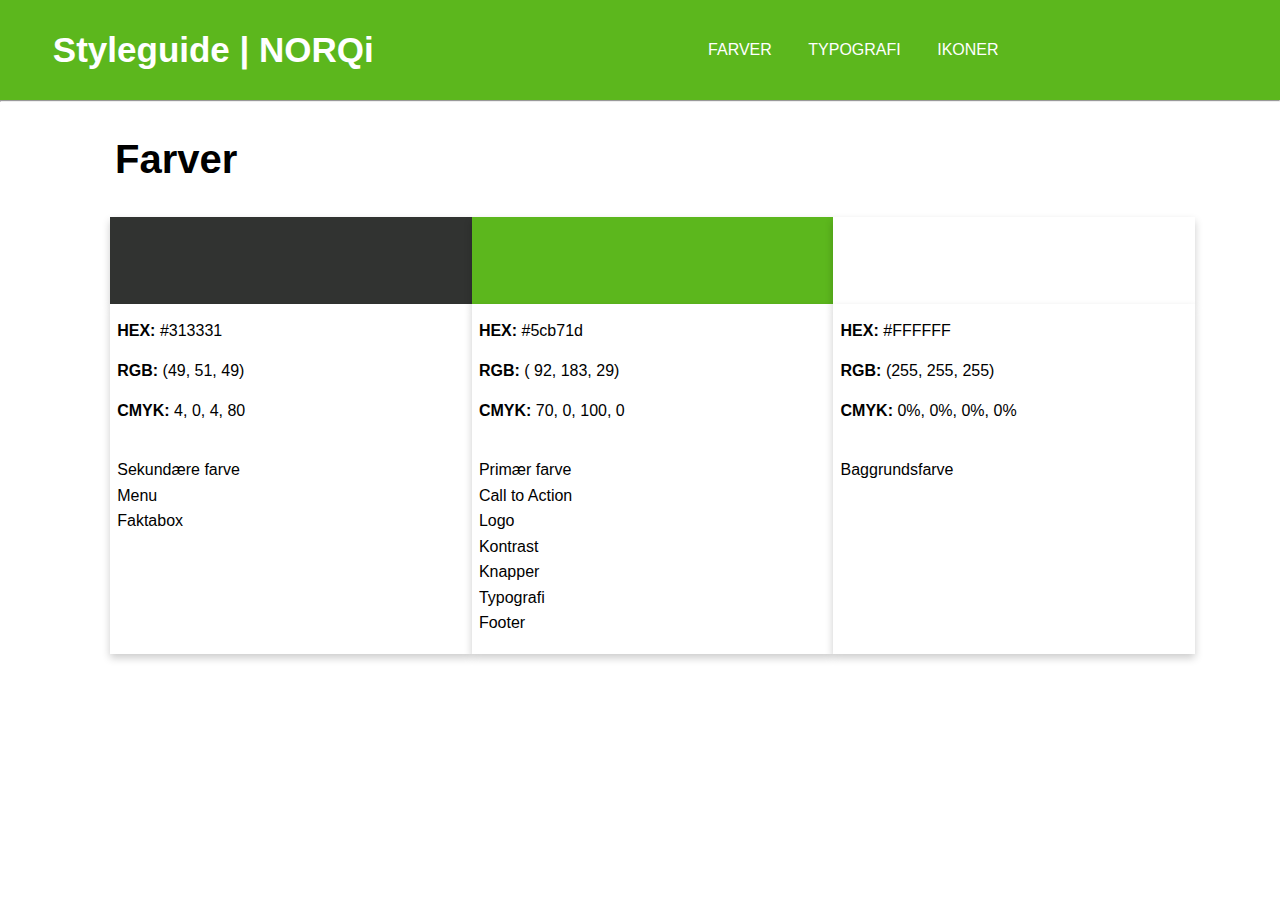
<file: styleguide/farver.html>
<!DOCTYPE html>
<html lang="en" dir="ltr">
  <head>
    <meta charset="utf-8" />
    <meta name="viewport" content="width=device-width, initial-scale=1.0" />
    <link rel="stylesheet" href="style.css" />
    <title>Styleguide | NORQi</title>
  </head>
  <body>
    <header>
      <a href="index.html" class="header-brand">Styleguide | NORQi</a>
      <nav>
        <ul>
          <li><a href="farver.html">FARVER</a></li>
          <li><a href="typografi.html">TYPOGRAFI</a></li>
          <li><a href="ikoner.html">IKONER</a></li>
        </ul>
      </nav>
    </header>
    <hr />
    <h3>Farver</h3>
    <div class="sektion2">
      <div class="wrappercard">
        <div class="farve1"></div>
        <div class="infobox1">
          <p class="hexcolor">
            <b>HEX:</b> #313331 <br />
            <b>RGB:</b> (49, 51, 49) <br />
            <b>CMYK:</b> 4, 0, 4, 80 <br />
          </p>
          <br />
          <p>
            Sekundære farve <br/>
            Menu <br>
            Faktabox <br>
          </p>
        </div>
      </div>
      <div class="wrappercard">
        <div class="farve2"></div>
        <div class="infobox2">
          <p class="hexcolor">
            <b>HEX:</b> #5cb71d <br />
            <b>RGB:</b> (	92, 183, 29) <br />
            <b>CMYK:</b> 70, 0, 100, 0 <br />
          </p>
          <br />
          <p>
            Primær farve <br>
            Call to Action <br>
            Logo <br>
            Kontrast <br>
            Knapper <br>
            Typografi <br>
            Footer <br>
          </p>
        </div>
      </div>
      <div class="wrappercard">
        <div class="farve3"></div>
        <div class="infobox3">
          <p class="hexcolor">
            <b>HEX:</b> #FFFFFF <br />
            <b>RGB:</b> (255, 255, 255) <br />
            <b>CMYK:</b> 0%, 0%, 0%, 0% <br />
          </p>
          <br />
          <p>
            <p>Baggrundsfarve <br/>
          </p>
        </div>
      </div>
    </div>
  </body>
</html>
</file>
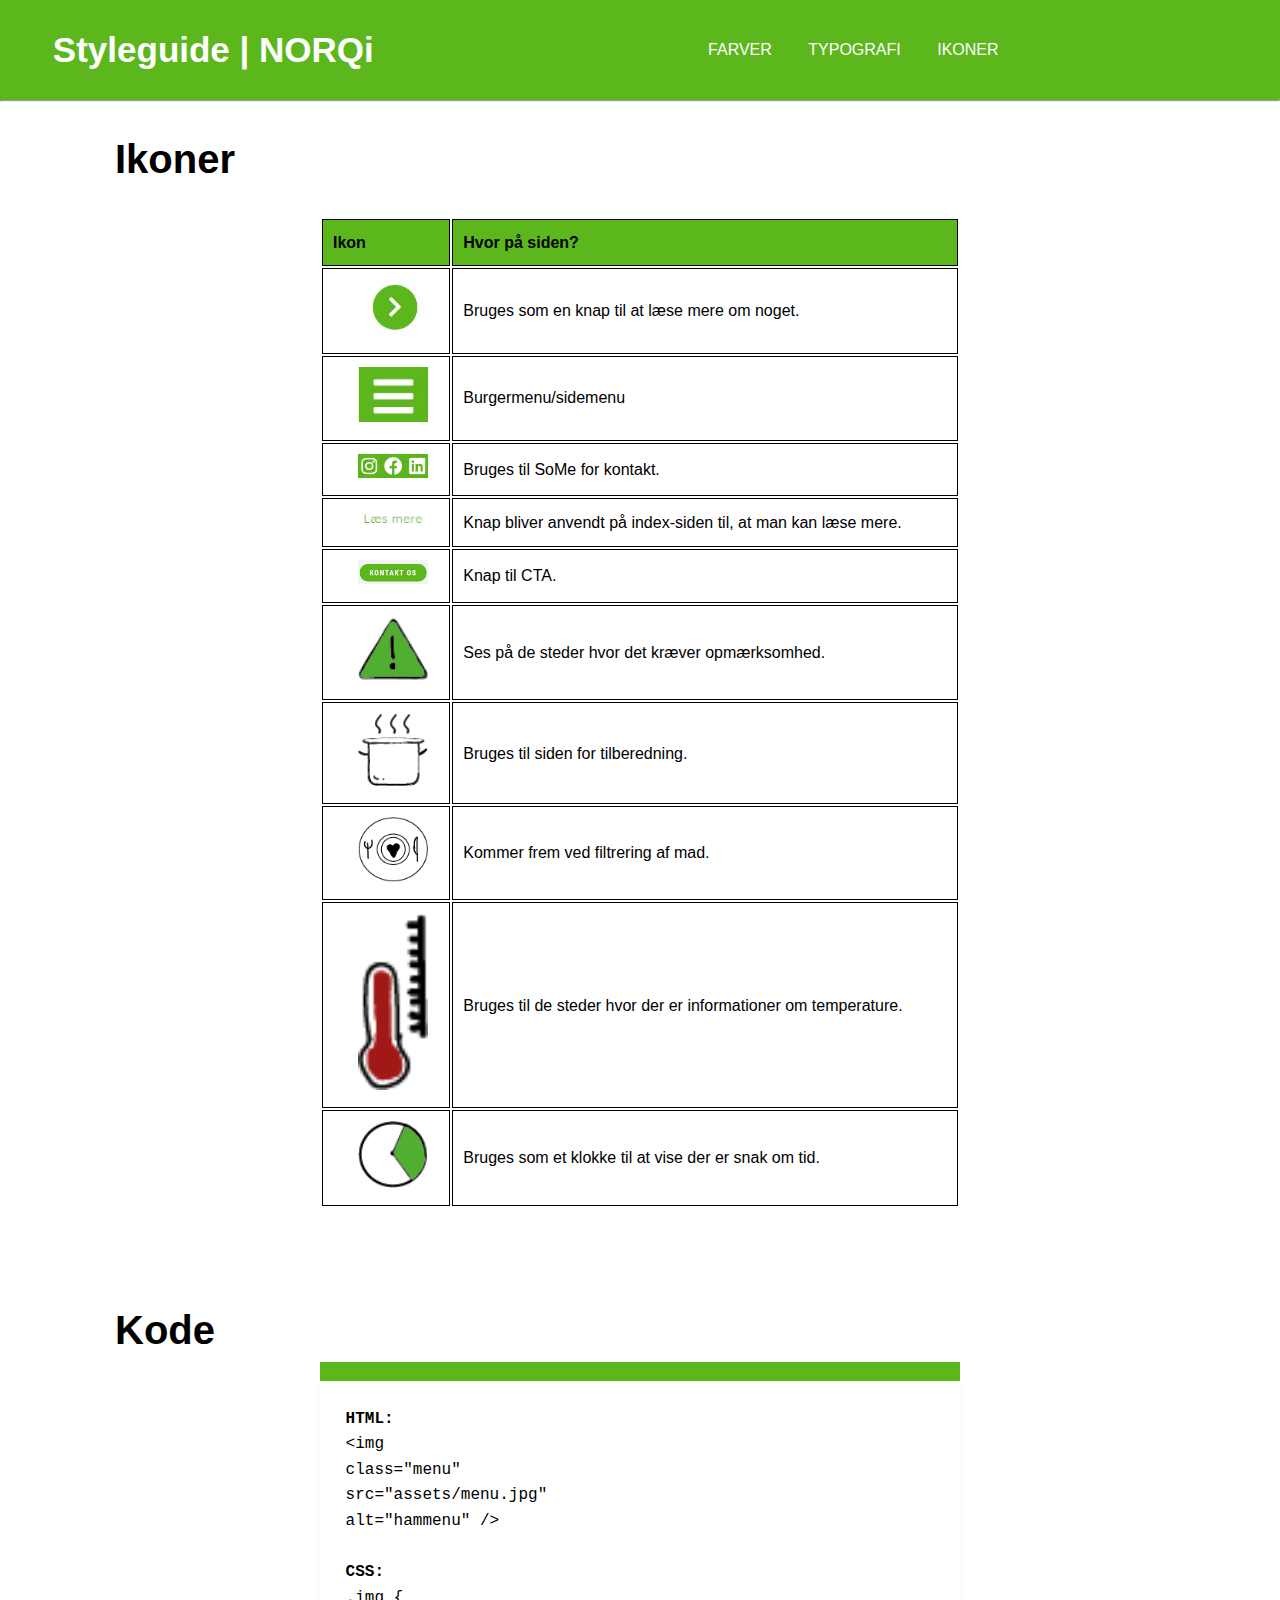
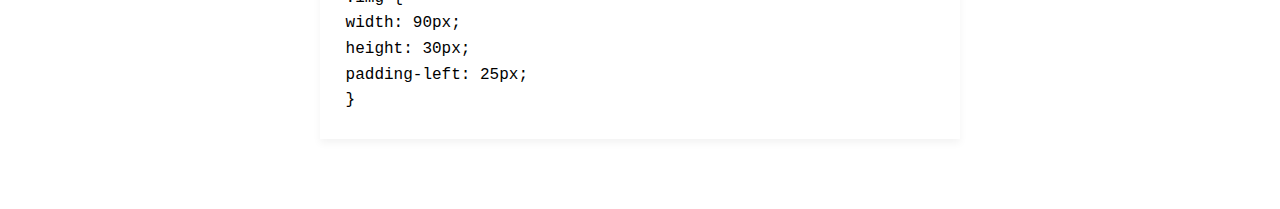
<file: styleguide/ikoner.html>
<!DOCTYPE html>
<html lang="en" dir="ltr">
  <head>
    <meta charset="utf-8" />
    <meta name="viewport" content="width=device-width, initial-scale=1.0" />
    <link rel="stylesheet" href="style.css" />
    <title>Styleguide | NORQi</title>
  </head>
  <body>
    <header>
      <a href="index.html" class="header-brand">Styleguide | NORQi</a>
      <nav>
        <ul>
          <li><a href="farver.html">FARVER</a></li>
          <li><a href="typografi.html">TYPOGRAFI</a></li>
          <li><a href="ikoner.html">IKONER</a></li>
        </ul>
      </nav>
    </header>
    <hr />
        <h3>Ikoner</h3>
        <table>
          <tr class="menu">
            <th>Ikon</th>
            <th>Hvor på siden?</th>
          </tr>
          <tr>
            <td><img src="images/arrow.png" alt="arrow2" /></td>
            <td>Bruges som en knap til at læse mere om noget.</td>
          </tr>
          <tr>
            <td><img src="images/menu.png" alt="hammenu" /></td>
            <td>Burgermenu/sidemenu</td>
          </tr>
          <tr>
            <td><img src="images/kontakt.png" alt="contact" /></td>
            <td>Bruges til SoMe for kontakt.</td>
          </tr>
          <tr>
            <td><img src="images/knap.png" alt="contact" /></td>
            <td>Knap bliver anvendt på index-siden til, at man kan læse mere.</td>
          </tr>
          <tr>
            <td><img src="images/knapet.png" alt="contact" /></td>
            <td>Knap til CTA.</td>
          </tr>
          <tr>
            <td><img src="images/attention.png" alt="contact" /></td>
            <td>Ses på de steder hvor det kræver opmærksomhed.</td>
          </tr>
          <tr>
            <td><img src="images/gryde.png" alt="contact" /></td>
            <td>Bruges til siden for tilberedning.</td>
          </tr>
          <tr>
            <td><img src="images/mad.png" alt="contact" /></td>
            <td>Kommer frem ved filtrering af mad.</td>
          </tr>
          <tr>
            <td><img src="images/temperature.png" alt="contact" /></td>
            <td>Bruges til de steder hvor der er informationer om temperature.</td>
          </tr>
          <tr>
            <td><img src="images/tid.png" alt="contact" /></td>
            <td>Bruges som et klokke til at vise der er snak om tid.</td>
          </tr>
        </table>
        <h3>Kode</h3>
        <div class="wrappercode-icons">
          <div class="boks"></div>
          <div class="kodeboks">
            <b>HTML:</b> <br>
            &lt;img <br>
              class="menu" <br>
              src="assets/menu.jpg"<br>
              alt="hammenu"
            /&gt;
            <br>
            <br>
            <b>CSS:</b> <br>
              .img { <br>
              width: 90px; <br>
              height: 30px; <br>
              padding-left: 25px; <br>
            }
          </div>
        </div>
      </body>
    </html>
</file>
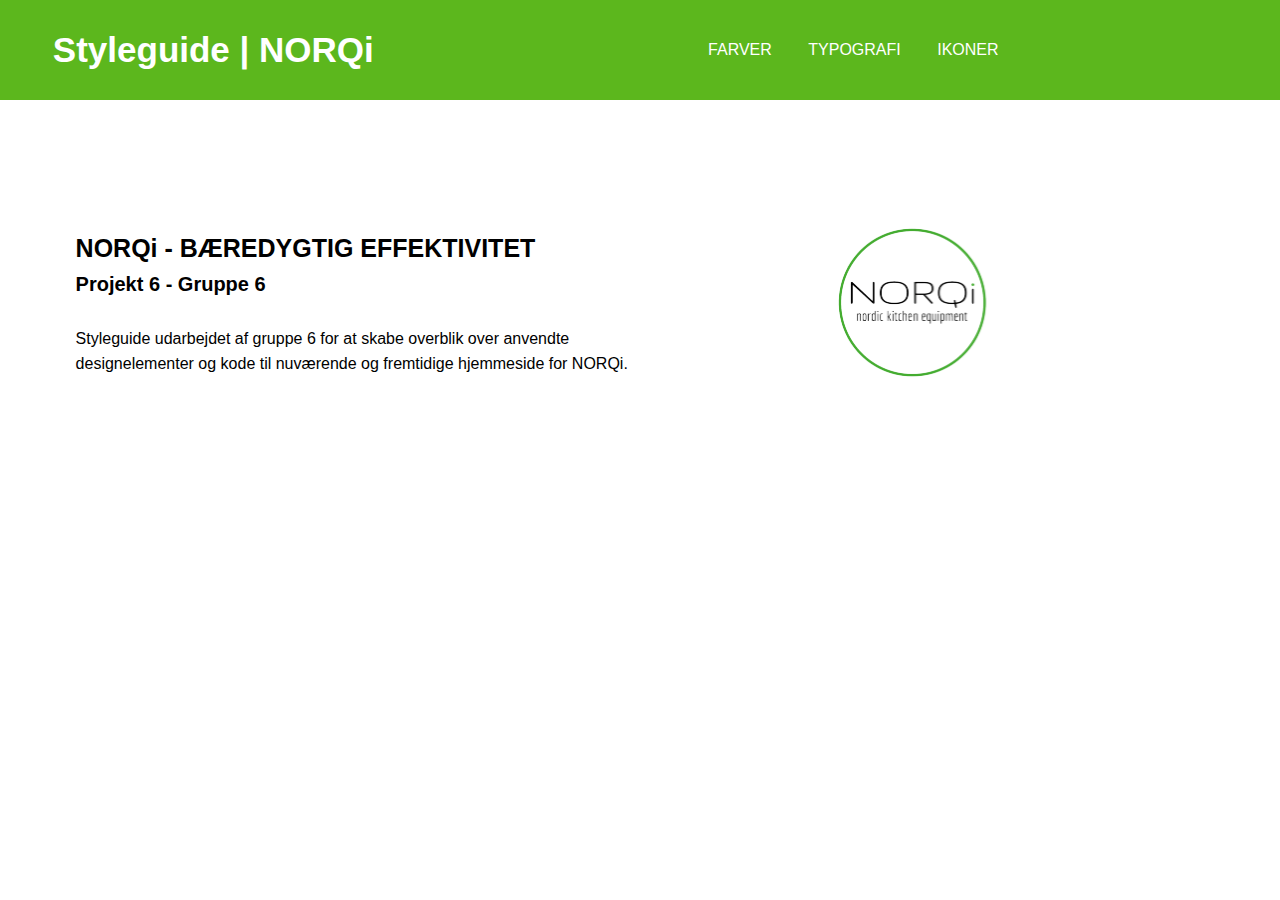
<file: styleguide/styleguide.html>
<!DOCTYPE html>
<html lang="en" dir="ltr">
  <head>
    <meta charset="utf-8" />
    <meta name="viewport" content="width=device-width, initial-scale=1.0" />
    <link rel="stylesheet" href="style.css" />
    <title>Styleguide | NORQi</title>
  </head>
  <body>
    <header>
      <a href="index.html" class="header-brand">Styleguide | NORQi</a>
      <nav>
        <ul>
          <li><a href="farver.html">FARVER</a></li>
          <li><a href="typografi.html">TYPOGRAFI</a></li>
          <li><a href="ikoner.html">IKONER</a></li>
        </ul>
      </nav>
    </header>
    <div class="sektion1">
      <div class="text">
        <h1>NORQi - BÆREDYGTIG EFFEKTIVITET</h1>
        <h2>Projekt 6 - Gruppe 6</h2>
        <br />
        <p>
          Styleguide udarbejdet af gruppe 6 for at skabe overblik over anvendte designelementer og kode til nuværende og fremtidige hjemmeside for NORQi.
        </p>
      </div>
      <div class="forsidelogo">
        <img src="images/norqilogo.png" alt="logobillede" class="forsidelogobillede"/>
      </div>
    </div>
  </body>
</html>
</file>
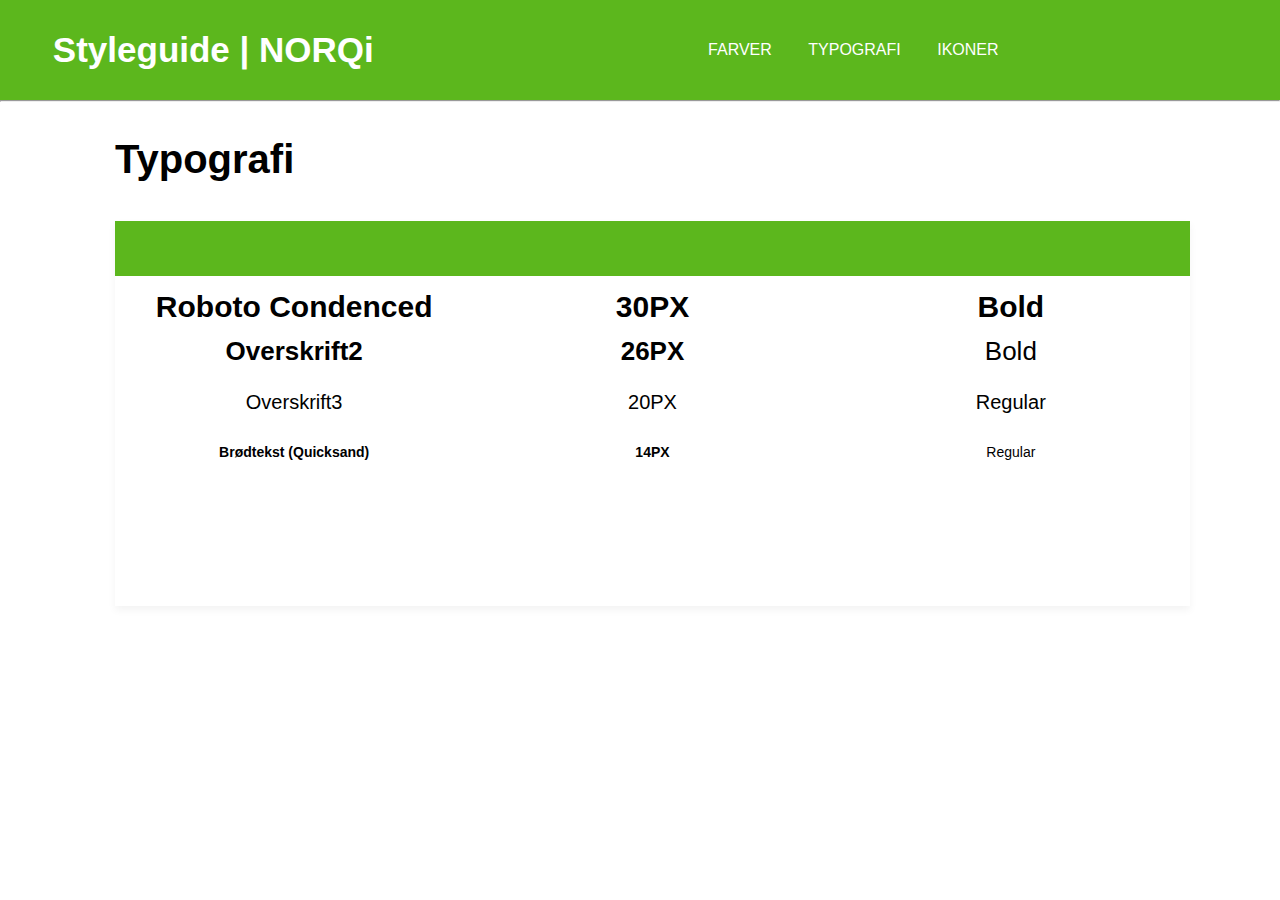
<file: styleguide/typografi.html>
<!DOCTYPE html>
<html lang="en" dir="ltr">
  <head>
    <meta charset="utf-8" />
    <meta name="viewport" content="width=device-width, initial-scale=1.0" />
    <link rel="stylesheet" href="style.css" />
    <title>Styleguide | NORQi</title>
  </head>
  <body>
    <header>
      <a href="index.html" class="header-brand">Styleguide | NORQi</a>
      <nav>
        <ul>
          <li><a href="farver.html">FARVER</a></li>
          <li><a href="typografi.html">TYPOGRAFI</a></li>
          <li><a href="ikoner.html">IKONER</a></li>
        </ul>
      </nav>
    </header>
    <hr>
    <h3>Typografi</h3>
    <section>
      <div class="sektion3">
       <div class="farven"></div>
       <div class=typo1></div>
         <p class="tekst1">Roboto Condenced</p>
         <p class="tekst2">30PX</p>
         <p class="tekst3">Bold</p>
       <div class=typo2></div>
         <p class="tekst4">Overskrift2</p>
         <p class="tekst5">26PX</p>
         <p class="tekst6">Bold</p>
      <div class=typo3></div>
        <p class="tekst7">Overskrift3</p>
        <p class="tekst8">20PX</p>
        <p class="tekst9">Regular</p>
        <p class="tekst10">Brødtekst (Quicksand)</p>
        <p class="tekst11">14PX</p>
        <p class="tekst12">Regular</p>
    </div>
  </section>
  </body>
</html>
</file>
<file: styleguide/style.css>
* {
  margin: 0;
  padding: 0;
  box-sizing: border-box;
  line-height: 1.6;
  text-decoration: none;
}
html {
  height: 100%;
  padding-top: 0;
  width: 100%;
  font-family: "Roboto Condensed", Sans-serif;
  scroll-behavior: smooth;
}
body {
  font-family: "Roboto Condensed", Sans-serif;
}

/* HEADER + NAV */
header {
  background-color: #5cb71d;
  width: 100%;
  height: 100px;
  display: grid;
  grid-template-columns: 1fr 2fr;
  grid-template-rows: 1fr;
}
header .header-brand {
  font-size: 35px;
  font-weight: 700;
  color: white;
  display: block;
  margin: 0 auto;
  text-align: center;
  grid-column: 1 / 2;
  grid-row: 1 / 2;
  align-self: center;
  justify-content: center;
}
header nav {
  margin: auto;
}
header nav ul {
  margin: 0 auto;
  text-align: center;
  width: fit-content;
  grid-column: 2 / 3;
  grid-row: 1 / 2;
}
header nav ul li {
  display: inline-block;
  list-style: none;
  padding: 0 16px;
}
header nav ul li a {
  font-weight: 500;
  font-size: 16px;
  color: white;
}
header nav ul li a:hover {
  color: black;
}
.sektion1 {
  display: grid;
  grid-template-columns: repeat(2, 1fr);
  grid-template-rows: repeat(2, 1fr);
  padding: 0% 2%;
  margin-top: 10%;
  text-align: left;
  align-self: center;
  margin-left: 50px;
  margin-right: 50px;
}
h1 {
  font-size: 25px;
}
h2 {
  font-size: 20px;
}
p {
  font-size: 16px;
}
.forsidelogobillede {
  max-width: 95%;
  max-height: 95%;
  padding-left: 35%;
}

/*FARVER*/
h3 {
  margin-left: 115px;
  margin-top: 25px;
  font-size: 40px;
}
.sektion2 {
  display: grid;
  grid-template-columns: repeat(3, 1fr);
  grid-template-rows: repeat(2, 1fr);
  margin-top: 2%;
  text-align: left;
  margin-left: 110px;
  margin-right: 85px;
}
.farve1 {
  grid-column: 1/2;
  grid-row: 1/2;
  background-color: #313331;
  height: auto;
  height: 25%;
  box-shadow: 0 4px 8px 0 rgb(0 0 0 / 20%);
}
.infobox1 {
  grid-column: 1/2;
  grid-row: 2/3;
  box-shadow: 0 4px 8px 0 rgb(0 0 0 / 20%);
  transition: 0.3s;
  height: 350px;
  background-color: #ffff;
  padding: 2%;
}
.farve2 {
  grid-column: 2/3;
  grid-row: 1/2;
  background-color: #5cb71d;
  height: 25%;
  box-shadow: 0 4px 8px 0 rgb(0 0 0 / 20%);
}
.infobox2 {
  grid-column: 2/3;
  grid-row: 2/3;
  box-shadow: 0 4px 8px 0 rgb(0 0 0 / 20%);
  transition: 0.3s;
  height: 350px;
  background-color: #ffff;
  padding: 2%;
}
.farve3 {
  grid-column: 3/4;
  grid-row: 1/2;
  background-color: #FFFFFF;
  height: 25%;
  box-shadow: 0 4px 8px 0 rgb(0 0 0 / 20%);
}
.infobox3 {
  grid-column: 3/4;
  grid-row: 2/3;
  box-shadow: 0 4px 8px 0 rgb(0 0 0 / 20%);
  transition: 0.3s;
  height: 350px;
  background-color: #ffff;
  padding: 2%;
}
.hexcolor {
  line-height: 2.5;
}

/*IKONER*/
table {
  width: 50%;
  margin-left: 25%;
  margin-top: 2%;
  margin-bottom: 7%;
}
td,
th {
  border: 1px solid black;
  text-align: left;
  padding: 10px;
}
td img {
  width: 95px;
  height: auto;
  padding-left: 25px;
}
.menu {
  background-color: #5cb71d;
}
.wrappercode-icons {
  padding-bottom: 70px;
}
.kodeboks {
  box-shadow: 0 4px 8px 0 rgb(0 0 0 / 5%);
  margin-left: 25%;
  top: 200px;
  width: 50%;
  font-family: "Roboto Mono", monospace;
  padding: 2%;
}
.boks {
  padding-top: 1.5%;
  margin-left: 25%;
  width: 50%;
  background-color: #5cb71d;
}

/*TYPOGRAFI*/
.sektion3 {
  display: grid;
  grid-template-columns: repeat(3, 1fr);
  grid-template-rows: repeat(7, 1fr);
  margin-left: 115px;
  margin-right: 90px;
  margin-top: 30px;
  box-shadow: 0 4px 8px 0 rgb(0 0 0 / 5%);
}
.farven {
  grid-column: 1/4;
  grid-row: 1/2;
  background-color: #5cb71d;
  height: auto;
}
.typo1 {
  grid-column: 1/4;
  grid-row: 2/3;
}
.tekst1 {
  grid-column: 1/2;
  grid-row: 2/3;
  font-size: 30px;
  font-weight: 900;
  text-align: center;
  padding-top: 7px;
}
.tekst2 {
  grid-column: 2/3;
  grid-row: 2/3;
  font-size: 30px;
  font-weight: 900;
  text-align: center;
  padding-top: 7px;
}
.tekst3 {
  grid-column: 3/4;
  grid-row: 2/3;
  font-size: 30px;
  font-weight: 900;
  text-align: center;
  padding-top: 7px;
}
.typo2 {
  grid-column: 1/4;
  grid-row: 3/4;
  font-size: 20px;
  font-weight: 600;
  text-align: center;
}
.tekst4 {
  grid-column: 1/2;
  grid-row: 3/4;
  font-size: 26px;
  font-weight: 600;
  text-align: center;
}
.tekst5 {
  grid-column: 2/3;
  grid-row: 3/4;
  font-size: 26px;
  font-weight: 600;
  text-align: center;
}
.tekst6 {
  grid-column: 3/4;
  grid-row: 3/4;
  font-size: 26px;
  text-align: center;
}
.typo3 {
  grid-column: 1/4;
  grid-row: 4/5;
}
.tekst7 {
  grid-column: 1/2;
  grid-row: 4/5;
  font-size: 20px;
  text-align: center;
}
.tekst8 {
  grid-column: 2/3;
  grid-row: 4/5;
  font-size: 20px;
  text-align: center;
}
.tekst9 {
  grid-column: 3/4;
  grid-row: 4/5;
  font-size: 20px;
  text-align: center;
}
.typo4 {
  grid-column: 1/4;
  grid-row: 5/6;
}
.tekst10 {
  grid-column: 1/2;
  grid-row: 5/6;
  font-size: 14px;
  font-weight: 600;
  text-align: center;
}
.tekst11 {
  grid-column: 2/3;
  grid-row: 5/6;
  font-size: 14px;
  font-weight: 600;
  text-align: center;
}
.tekst12 {
  grid-column: 3/4;
  grid-row: 5/6;
  font-size: 14px;
  text-align: center;
}
</file>
